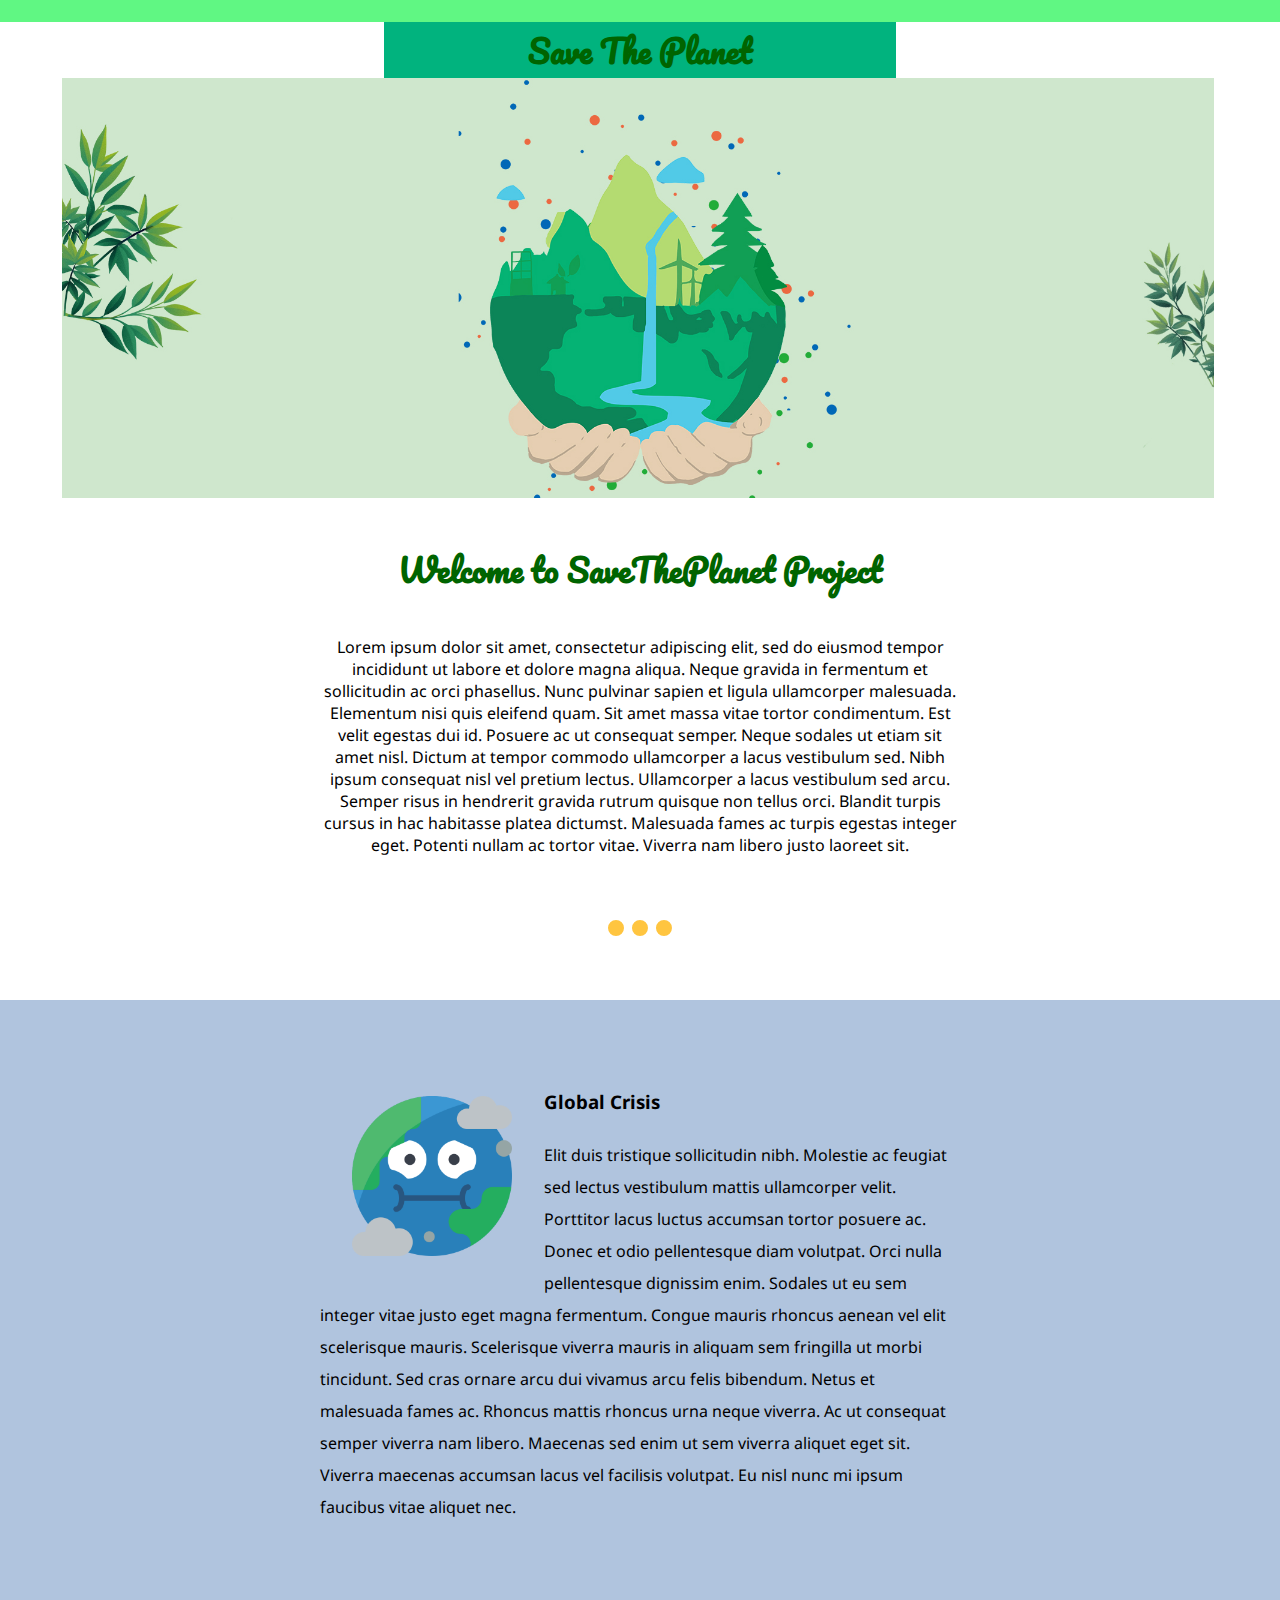
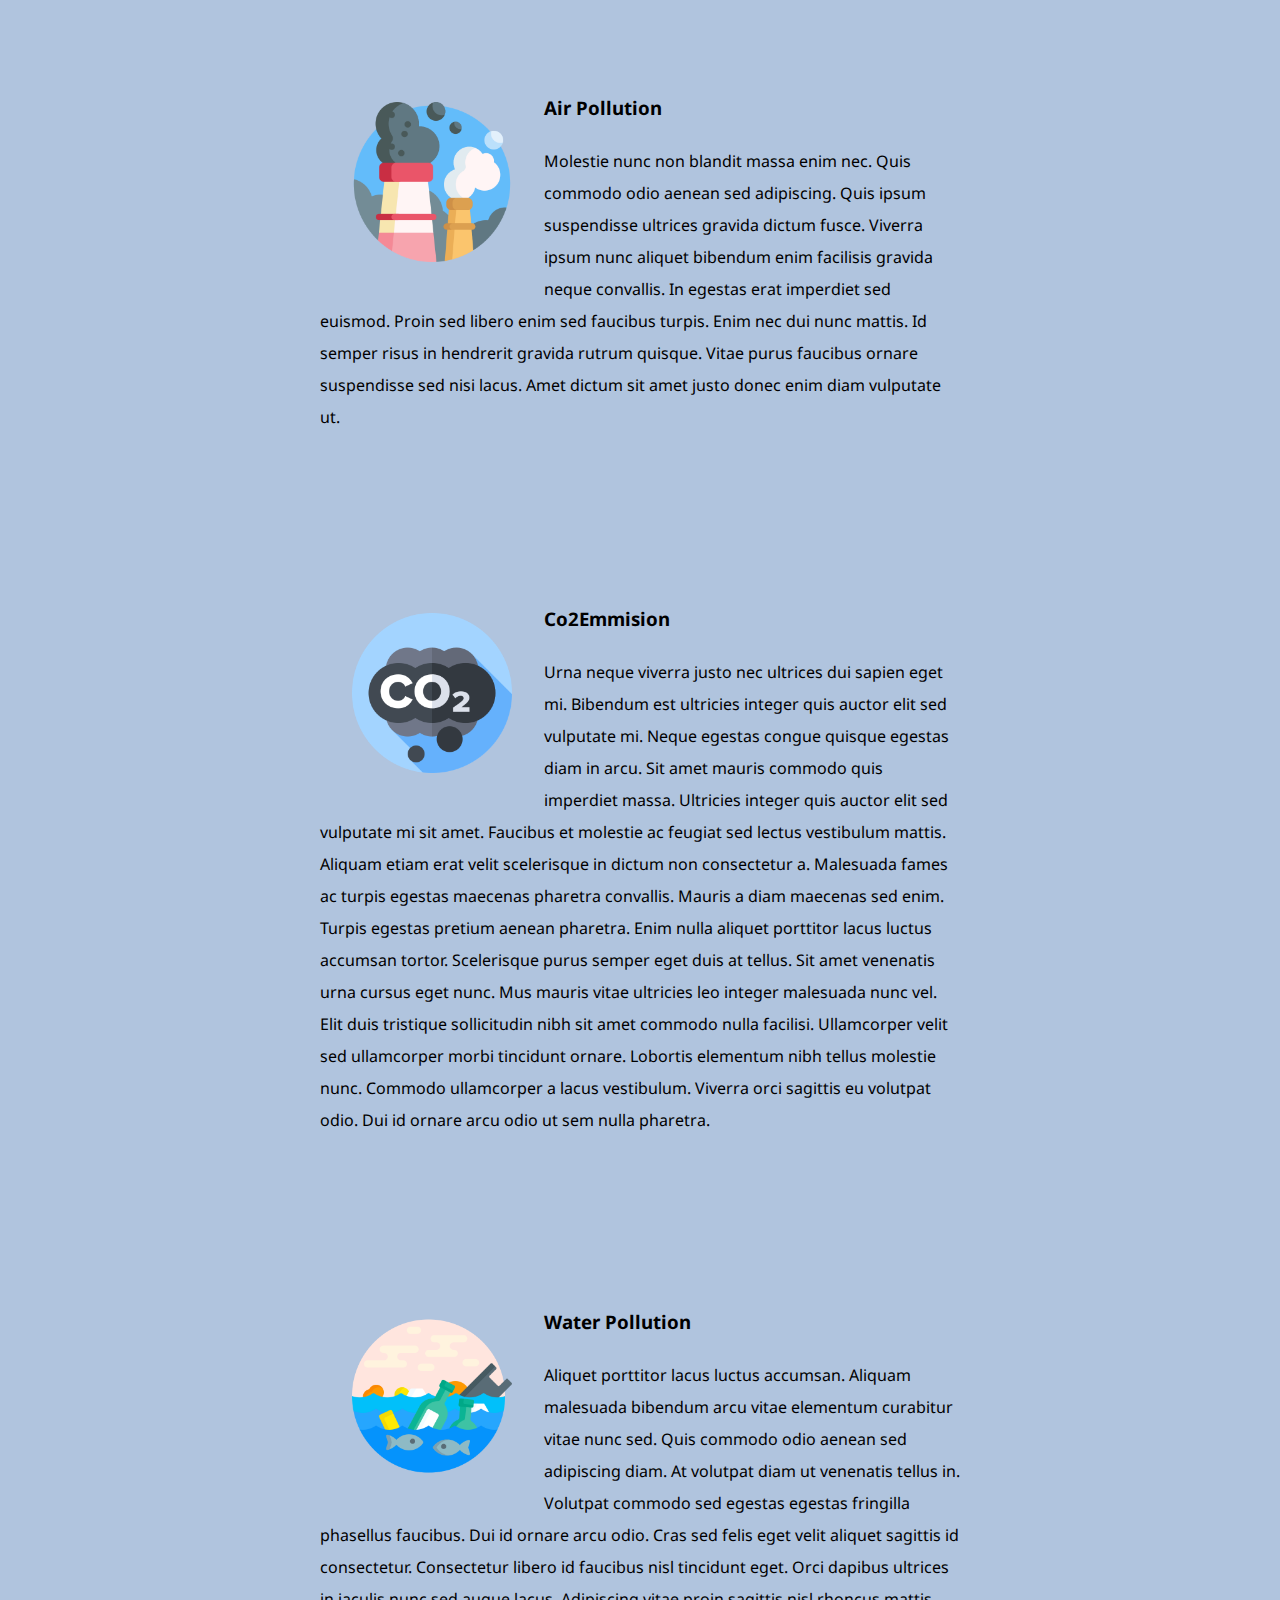
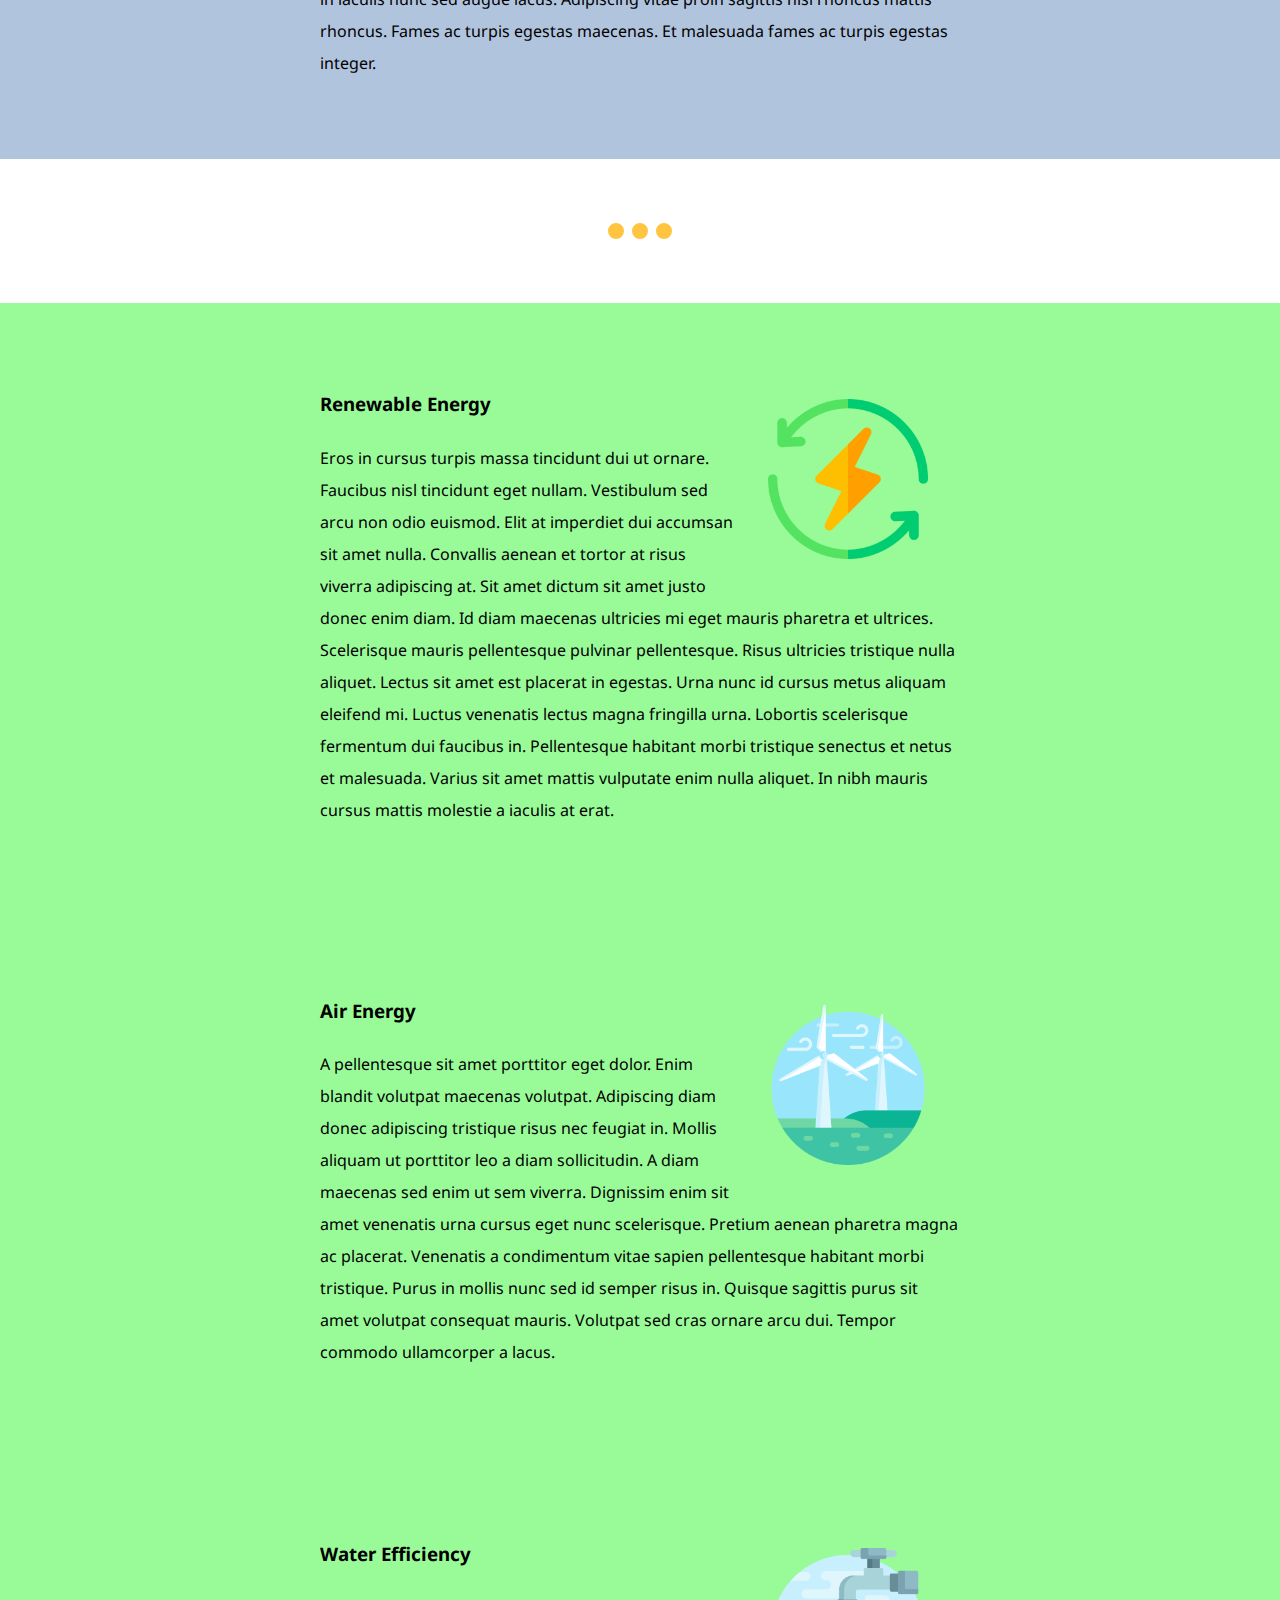
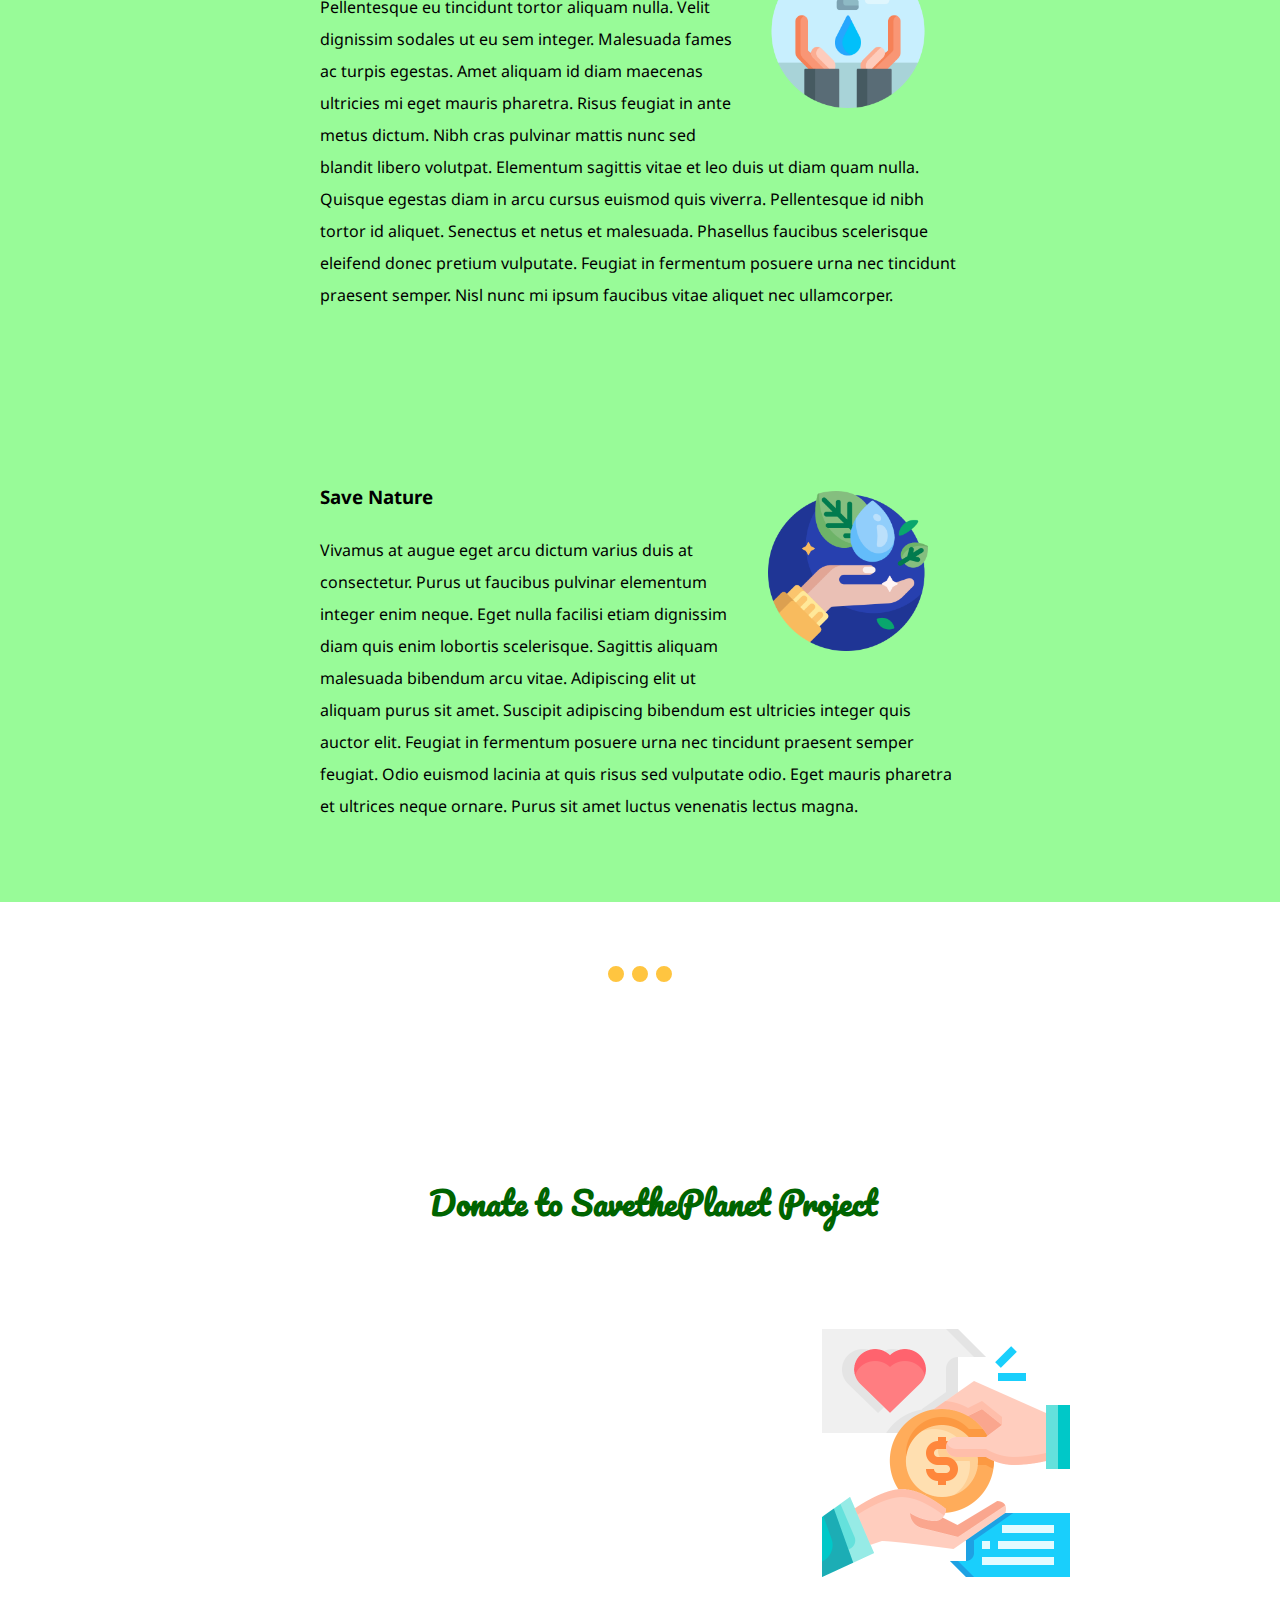
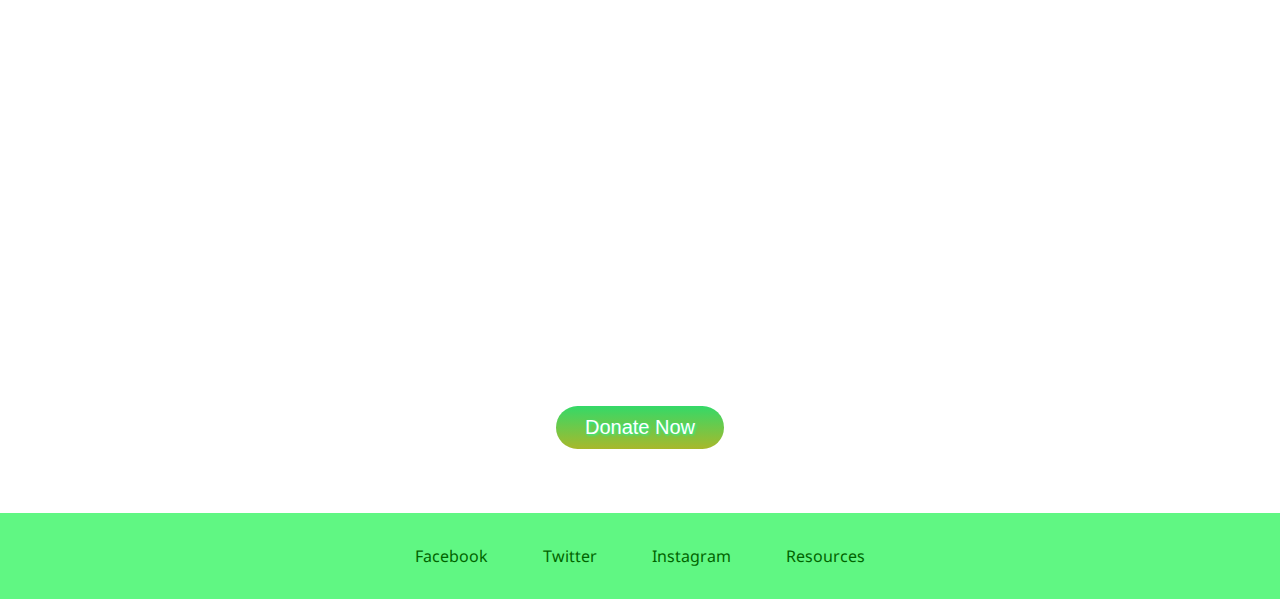
<file: index.html>
<!DOCTYPE html>
<html lang="en" dir="ltr">
<link rel="stylesheet" href="css/styles.css">
<link rel="preconnect" href="https://fonts.googleapis.com">
<link rel="preconnect" href="https://fonts.gstatic.com" crossorigin>
<link href="https://fonts.googleapis.com/css2?family=Noto+Sans&family=Pacifico&display=swap" rel="stylesheet">
  <head>
    <meta charset="utf-8">
    <title>Protect the Planet</title>
</head>
  <body>
    <div class="topblank">
<br>
    </div>
    <div class="topside">
<div class="hed11">
  <h1 class="hed1">Save The Planet</h1>
</div>

<div class="bg">
  <img src="images/background/1.jpg" alt=""class="bgimg">
  <div class="imgmanu">

  </div>
  <h1 class="h10">Welcome to SaveThePlanet Project</h1>
  <p class="text1">Lorem ipsum dolor sit amet, consectetur adipiscing elit, sed do eiusmod tempor incididunt ut labore et dolore magna aliqua. Neque gravida in fermentum et sollicitudin ac orci phasellus. Nunc pulvinar sapien et ligula ullamcorper malesuada. Elementum nisi quis eleifend quam. Sit amet massa vitae tortor condimentum. Est velit egestas dui id. Posuere ac ut consequat semper. Neque sodales ut etiam sit amet nisl. Dictum at tempor commodo ullamcorper a lacus vestibulum sed. Nibh ipsum consequat nisl vel pretium lectus. Ullamcorper a lacus vestibulum sed arcu. Semper risus in hendrerit gravida rutrum quisque non tellus orci. Blandit turpis cursus in hac habitasse platea dictumst. Malesuada fames ac turpis egestas integer eget. Potenti nullam ac tortor vitae. Viverra nam libero justo laoreet sit.</p>
</div>


    </div>
<hr class="line1">
    <div class="middleside-part1">
<div class="Global Crisis l10">
<img src="images/contamination.png" alt="" class="midimg limg">
<h3 class="Text12h">Global Crisis</h3>
<p class="Text12">Elit duis tristique sollicitudin nibh. Molestie ac feugiat sed lectus vestibulum mattis ullamcorper velit. Porttitor lacus luctus accumsan tortor posuere ac. Donec et odio pellentesque diam volutpat. Orci nulla pellentesque dignissim enim. Sodales ut eu sem integer vitae justo eget magna fermentum. Congue mauris rhoncus aenean vel elit scelerisque mauris. Scelerisque viverra mauris in aliquam sem fringilla ut morbi tincidunt. Sed cras ornare arcu dui vivamus arcu felis bibendum. Netus et malesuada fames ac. Rhoncus mattis rhoncus urna neque viverra. Ac ut consequat semper viverra nam libero. Maecenas sed enim ut sem viverra aliquet eget sit. Viverra maecenas accumsan lacus vel facilisis volutpat. Eu nisl nunc mi ipsum faucibus vitae aliquet nec.</p>
</div>

<div class="air pollution l10">
  <img src="images/air-pollution.png" alt="" class="midimg limg">
  <h3 class="Text12h">Air Pollution</h3>
  <p class="Text12">Molestie nunc non blandit massa enim nec. Quis commodo odio aenean sed adipiscing. Quis ipsum suspendisse ultrices gravida dictum fusce. Viverra ipsum nunc aliquet bibendum enim facilisis gravida neque convallis. In egestas erat imperdiet sed euismod. Proin sed libero enim sed faucibus turpis. Enim nec dui nunc mattis. Id semper risus in hendrerit gravida rutrum quisque. Vitae purus faucibus ornare suspendisse sed nisi lacus. Amet dictum sit amet justo donec enim diam vulputate ut.</p>

</div>
<div class="Co2Em l10">
<img src="images/co2.png" alt="" class="midimg limg">
<h3 class="Text12h">Co2Emmision</h3>
<p class="Text12">Urna neque viverra justo nec ultrices dui sapien eget mi. Bibendum est ultricies integer quis auctor elit sed vulputate mi. Neque egestas congue quisque egestas diam in arcu. Sit amet mauris commodo quis imperdiet massa. Ultricies integer quis auctor elit sed vulputate mi sit amet. Faucibus et molestie ac feugiat sed lectus vestibulum mattis. Aliquam etiam erat velit scelerisque in dictum non consectetur a. Malesuada fames ac turpis egestas maecenas pharetra convallis. Mauris a diam maecenas sed enim. Turpis egestas pretium aenean pharetra. Enim nulla aliquet porttitor lacus luctus accumsan tortor. Scelerisque purus semper eget duis at tellus. Sit amet venenatis urna cursus eget nunc. Mus mauris vitae ultricies leo integer malesuada nunc vel. Elit duis tristique sollicitudin nibh sit amet commodo nulla facilisi. Ullamcorper velit sed ullamcorper morbi tincidunt ornare. Lobortis elementum nibh tellus molestie nunc. Commodo ullamcorper a lacus vestibulum. Viverra orci sagittis eu volutpat odio. Dui id ornare arcu odio ut sem nulla pharetra.</p>
</div>
<div class="WaterPoll l10">
  <img src="images/marine-debris.png" alt="" class="midimg limg">
  <h3 class="Text12h">Water Pollution</h3>
  <p class="Text12">Aliquet porttitor lacus luctus accumsan. Aliquam malesuada bibendum arcu vitae elementum curabitur vitae nunc sed. Quis commodo odio aenean sed adipiscing diam. At volutpat diam ut venenatis tellus in. Volutpat commodo sed egestas egestas fringilla phasellus faucibus. Dui id ornare arcu odio. Cras sed felis eget velit aliquet sagittis id consectetur. Consectetur libero id faucibus nisl tincidunt eget. Orci dapibus ultrices in iaculis nunc sed augue lacus. Adipiscing vitae proin sagittis nisl rhoncus mattis rhoncus. Fames ac turpis egestas maecenas. Et malesuada fames ac turpis egestas integer.</p>

</div>
</div>
<hr class="line1">
<div class="middleside-part2">
  <div class="renewable r10 ">
<img src="images/renewable-energy.png" alt="" class="midimg rimg">
<h3 class="Text12h">Renewable Energy</h3>
<p class="Text12">Eros in cursus turpis massa tincidunt dui ut ornare. Faucibus nisl tincidunt eget nullam. Vestibulum sed arcu non odio euismod. Elit at imperdiet dui accumsan sit amet nulla. Convallis aenean et tortor at risus viverra adipiscing at. Sit amet dictum sit amet justo donec enim diam. Id diam maecenas ultricies mi eget mauris pharetra et ultrices. Scelerisque mauris pellentesque pulvinar pellentesque. Risus ultricies tristique nulla aliquet. Lectus sit amet est placerat in egestas. Urna nunc id cursus metus aliquam eleifend mi. Luctus venenatis lectus magna fringilla urna. Lobortis scelerisque fermentum dui faucibus in. Pellentesque habitant morbi tristique senectus et netus et malesuada. Varius sit amet mattis vulputate enim nulla aliquet. In nibh mauris cursus mattis molestie a iaculis at erat.</p>
  </div>
  <div class="airenergy r10 ">
<img src="images/clean-energy.png" alt="" class="midimg rimg">
<h3 class="Text12h">Air Energy</h3>
<p class="Text12">A pellentesque sit amet porttitor eget dolor. Enim blandit volutpat maecenas volutpat. Adipiscing diam donec adipiscing tristique risus nec feugiat in. Mollis aliquam ut porttitor leo a diam sollicitudin. A diam maecenas sed enim ut sem viverra. Dignissim enim sit amet venenatis urna cursus eget nunc scelerisque. Pretium aenean pharetra magna ac placerat. Venenatis a condimentum vitae sapien pellentesque habitant morbi tristique. Purus in mollis nunc sed id semper risus in. Quisque sagittis purus sit amet volutpat consequat mauris. Volutpat sed cras ornare arcu dui. Tempor commodo ullamcorper a lacus.</p>
  </div>
<div class="water-scarcity r10 ">
  <img src="images/water-scarcity.png" alt="" class="midimg rimg">
  <h3 class="Text12h">Water Efficiency</h3>
  <p class="Text12">Pellentesque eu tincidunt tortor aliquam nulla. Velit dignissim sodales ut eu sem integer. Malesuada fames ac turpis egestas. Amet aliquam id diam maecenas ultricies mi eget mauris pharetra. Risus feugiat in ante metus dictum. Nibh cras pulvinar mattis nunc sed blandit libero volutpat. Elementum sagittis vitae et leo duis ut diam quam nulla. Quisque egestas diam in arcu cursus euismod quis viverra. Pellentesque id nibh tortor id aliquet. Senectus et netus et malesuada. Phasellus faucibus scelerisque eleifend donec pretium vulputate. Feugiat in fermentum posuere urna nec tincidunt praesent semper. Nisl nunc mi ipsum faucibus vitae aliquet nec ullamcorper.</p>
</div>
<div class="healhtynat r10 ">
  <img src="images/nature.png" alt="" class="midimg rimg">
  <h3 class="Text12h">Save Nature</h3>
  <p class="Text12">Vivamus at augue eget arcu dictum varius duis at consectetur. Purus ut faucibus pulvinar elementum integer enim neque. Eget nulla facilisi etiam dignissim diam quis enim lobortis scelerisque. Sagittis aliquam malesuada bibendum arcu vitae. Adipiscing elit ut aliquam purus sit amet. Suscipit adipiscing bibendum est ultricies integer quis auctor elit. Feugiat in fermentum posuere urna nec tincidunt praesent semper feugiat. Odio euismod lacinia at quis risus sed vulputate odio. Eget mauris pharetra et ultrices neque ornare. Purus sit amet luctus venenatis lectus magna.</p>

</div>
</div>
<hr class="line1">
    <div class="bottomside">
<h1 class="hed2">Donate to SavethePlanet Project</h1>
<iframe src="https://giphy.com/embed/1d7F9xyq6j7C1ojbC5"  frameBorder="0" class="giphy-embed" allowFullScreen></iframe>
<img src="images/donation.png" class="donimg"alt="" >
<iframe src="https://giphy.com/embed/3ohc17IuNgUpALSaIM" frameBorder="0" class="giphy-embed" allowFullScreen></iframe>
<a href="#"class="btn">Donate Now</a>


    </div>
    <div class="contact">
<a href="#">Facebook</a> <a href="#">Twitter</a> <a href="#">Instagram</a> <a href="resources.html">Resources</a>
    </div>
  </body>
</html>
</file>
<file: css/styles.css>
body{
  text-align: center;
  margin:0;
  font-family: 'Noto Sans', sans-serif;
  font-size: 1rem;

}

a{
  color:#006400;
  text-decoration: none;
  margin: 0  2%;
}

a:hover{
  color:#f0f8ff;
}

h1{
  font-family: 'Pacifico', cursive;
    color:#006400;
}

.topblank {
  height: auto;
width:auto;
  background-color: #60f783;
margin-top: 0;
}
.imgmanu{
display: inline-block;
position: relative;
bottom: auto;

}
.text1{
  width: 50%;
  height:30%;
  margin: auto;

}
.line1{
  border-style: dotted none none;
  width: 5%;
  border-width:1rem ;
  margin: 5% auto ;
  border-color: #FFC540;

}
.bgimg{
  width: 90%;
  height: 20%;
}
.middleside-part1{
  background-color:#b0c4de;
}
.middleside-part2 {
  background-color: #98fb98;
}
.midimg {
  width: 25%;
  margin: 5%;
  height: 25%;
}
.Text12 {
  width: 100%;
  height:30%;
}
.r10{
  width: 50%;
  margin: 0.3% auto;
  text-align:left;
  line-height: 2;
  padding: 5% 0;
}

.l10{

  width: 50%;

  margin: 0.3% auto;
  text-align:left;
  line-height: 2;
  padding: 5% 0;
}
.limg {
  float: left;
}
.rimg {
  float: right;
}
.contact {
  background-color: #60f783;
}
.donimg {
  margin:1% auto 5%;
  width: 20%;
}
.h10 {
  margin:3% 3%;
}
.giphy-embed{

  width:480px;
  height:351px;
  margin: 0 5%;
}
.bottomside {

}
.btn {
  background: #34d968;
  background-image: -webkit-linear-gradient(top, #34d968, #a8b82b);
  background-image: -moz-linear-gradient(top, #34d968, #a8b82b);
  background-image: -ms-linear-gradient(top, #34d968, #a8b82b);
  background-image: -o-linear-gradient(top, #34d968, #a8b82b);
  background-image: linear-gradient(to bottom, #34d968, #a8b82b);
  -webkit-border-radius: 60;
  -moz-border-radius: 60;
  border-radius: 60px;
  text-shadow: 1px 1px 3px #0dffa6;
  font-family: Arial;
  color: #ffffff;
  font-size: 20px;
  padding: 10px 20px 10px 20px;
  text-decoration: none;
display: block;
width: 10% ;
margin:0 auto 5%;
}

.btn:hover {
  background: #60f783;
  background-image: -webkit-linear-gradient(top, #60f783, #58f07c);
  background-image: -moz-linear-gradient(top, #60f783, #58f07c);
  background-image: -ms-linear-gradient(top, #60f783, #58f07c);
  background-image: -o-linear-gradient(top, #60f783, #58f07c);
  background-image: linear-gradient(to bottom, #60f783, #58f07c);
  text-decoration: none;
}
.hed2{
  margin:15% 20% 5% 22%;
}
.hed11{
  background-color:#01B37E;
  margin: 0 auto;
  width: 40%;
}
.hed1{
  margin: 0;
}
.contact {
  padding: 2.5% 0;
}
</file>
